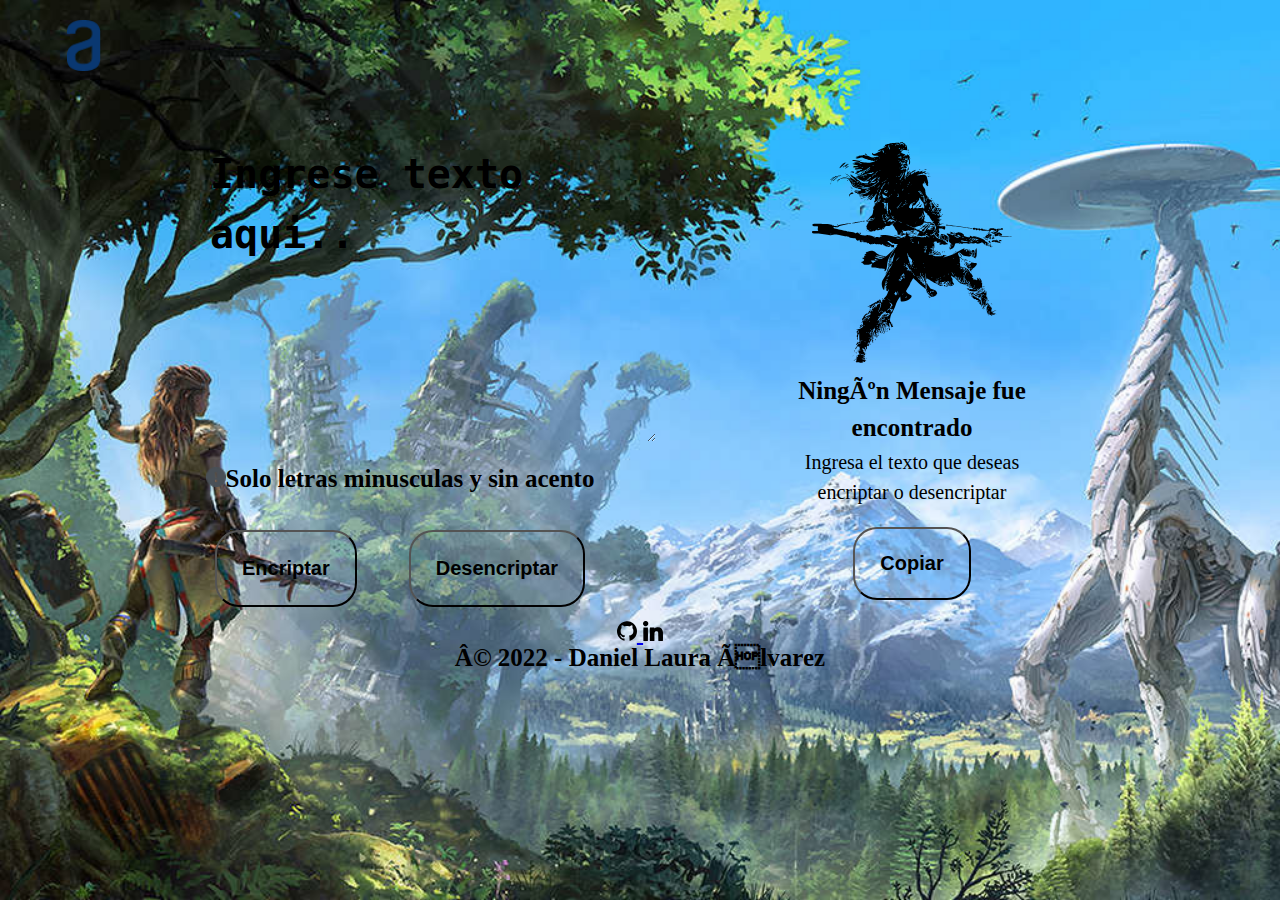
<file: index.html>
<!DOCTYPE html>

<html lang="es"> 
     
    <head>
       <meta charset="UTF_8">
       <meta name="viewport" content="width=device-width">
       <title>Encriptador de Texto Alura</title>
       <link rel="shorcut icon" href="imagenescha/logo2.jpg">
       <link rel="stylesheet" href="reset.css">
       <link rel="stylesheet" href="style.css">
    </head>
    <body>
        <header>
                <img class="logo" src="imagenescha/Logo.png"> 
        </header>
        <main id="bloque">
            <div id="resultado1">
                <textarea type="text" id="texto" placeholder="Ingrese texto aqui.."></textarea>
                    <p class="letras">
                    <img  class="vector" src="imagenescha/Vector.png" alt="vector">Solo letras minusculas y sin acento
                    </p>
                <p class="contenedorBotones">
                    <button onclick="encrip()"  id="encriptar" class="botones" type="submit">Encriptar</button>
                    <button  onclick="desencrip()"  id="desencriptar" class="botones"
                    type="submit">Desencriptar</button>
                </p>
            </div>
            <div class="resultado2">
                <div class="text-box disabled">
                    <textarea id="resul"></textarea> 
                </div>
                <div class="mensaje">
                    <img src="imagenescha/eloy.svg" alt="eloy" class="eloy">
                    <p class="mensajeencontrado">Ningún Mensaje fue encontrado</p>
                    <p class="respuesta">Ingresa el texto que deseas encriptar o desencriptar</p>
                </div>
                <div>   
                     <button onclick="copy()" type="button" class="copiar"> Copiar </button>
                </div>
            </div>
        </main>
        <footer>
            <div class="redes">
                <a href="https://github.com/DanielAlvarez98" class="login">
                    <img src="imagenescha/github.svg" alt width="20px">
                </a>
                <a href="https://www.linkedin.com/in/daniel-laura98/" class="login">
                    <img src="imagenescha/linkendin.svg" alt width="20px">
                </a>
               <p> © 2022 - Daniel Laura Álvarez</p>
            </div>
        </footer>
        <script src="script.js"></script>

    </body>
</html>
</file>
<file: style.css>
*{
    box-sizing: border-box;

}
body{
    background-image: url(imagenescha/horizon.jpg);
    background-repeat: no-repeat;
    background-position: center center;
    background-attachment: fixed;
    background-size: cover;
    display: flex;
    flex-direction: column;
}

.logo{
   margin: 20px;
   width: 10%;

}
#resultado1{
    float: left;
    width: 50%;
    text-align: center;
    margin: 3em 0 0 5em;
}
#texto{
    width: 70%;
    height: 300px;
    margin: auto;
    margin-left: 20%;
    display: block;
    background: transparent;
    font-size: 40px;
    font-weight: bold;
    line-height: 150%;
    color: white;
    border: 2em;
    
}
#texto::placeholder{
    color: black
}
.vector{
    margin-top: 1em;
    position: initial;
    width: 20px;
}
.letras{
    text-align: center;
    left: 16%;
    top: 60%;
    font-style: normal;
    font-size: 25px;
    line-height: 150%;
    color: black;
    font-weight: bold;  
}
 
.contenedorBotones{
    text-align: center;
    margin-top: 2em;
}
.botones{
    padding: 25px;
    background: transparent;
    border-radius: 24px;
    margin: 0 24px;
    font-weight: bold;
    font-size: 20px;
    color: black;
    cursor: pointer;

}
.resultado2{
    float: left;
    width: 30%;
    height: 60%;
    left: 60%;
    background:transparent;
    text-align: center;
    margin: 3em 0 0 0;
    
}
.eloy{
    margin: 0 auto;
    top: 50px;
    width: 300px;
}
.mensajeencontrado{
    position: relative;
    width: 70%;
    height: auto;
    align-self: stretch;
    flex-grow: 0;
    margin: auto;
    font-weight: bold;
    font-size: 25px;
    line-height: 150%;
    text-align: center;
}

.respuesta{
    position: relative;
    width: 70%;
    height: auto;
    align-self: stretch;
    flex-grow: 0;
    margin:auto;
    font-size: 20px;
    line-height: 150%;
    text-align: center;
}
.copiar{
    margin: 1em auto;
    padding: 25px;
    background: transparent;
    border-radius: 24px;
    font-weight: bold;
    font-size: 20px;
    line-height: 19px;
    text-align: center;
    color: black;
    cursor: pointer
}
.text-box.disabled{
    display: none;
}
.text-box{
    width: 100%;
    height: 80%;
}
.alert{
    background-color: none;
    position: relative;
}
#resul{
    background: transparent;
    font-size: 35px;
    font-weight: bold;
    text-align: center;
    height: 400px;
    border: none;
}
.copiar:hover,.botones:hover{
    transform: scale(1.1);
}
.login,.redes{
    margin: auto;
    text-align: center;
    font-size: 25px;
    font-weight:bold ;
}
.redes{
    margin-top: auto 1em;
}
@media (max-width:769px){
    
    #resultado1{
    width: 100%;
    margin: 0px;
    }
    .resultado2{
    width: 100%;
    flex-direction: column;
    margin-top: 2em;
    }
    #texto {
    text-align: center;
    width: 100%;
    height: 100%;
    flex-direction: column;
    margin:0px;
    font-size: 30px;
    }
    .letras,.mensajeencontrado,.respuesta{
        width: 100%;
        height: 100%;
        text-align: center;
        flex-direction: column;
        margin-top: 1em;
        font-size: 20px;
    }
    .contenedorBotones{
        margin: 0px;
        display: flex;
      }
    .logo{
          width: 15%;
     }
     .botones{
         font-size: 100%;
         margin: auto;
     }
}
</file>
